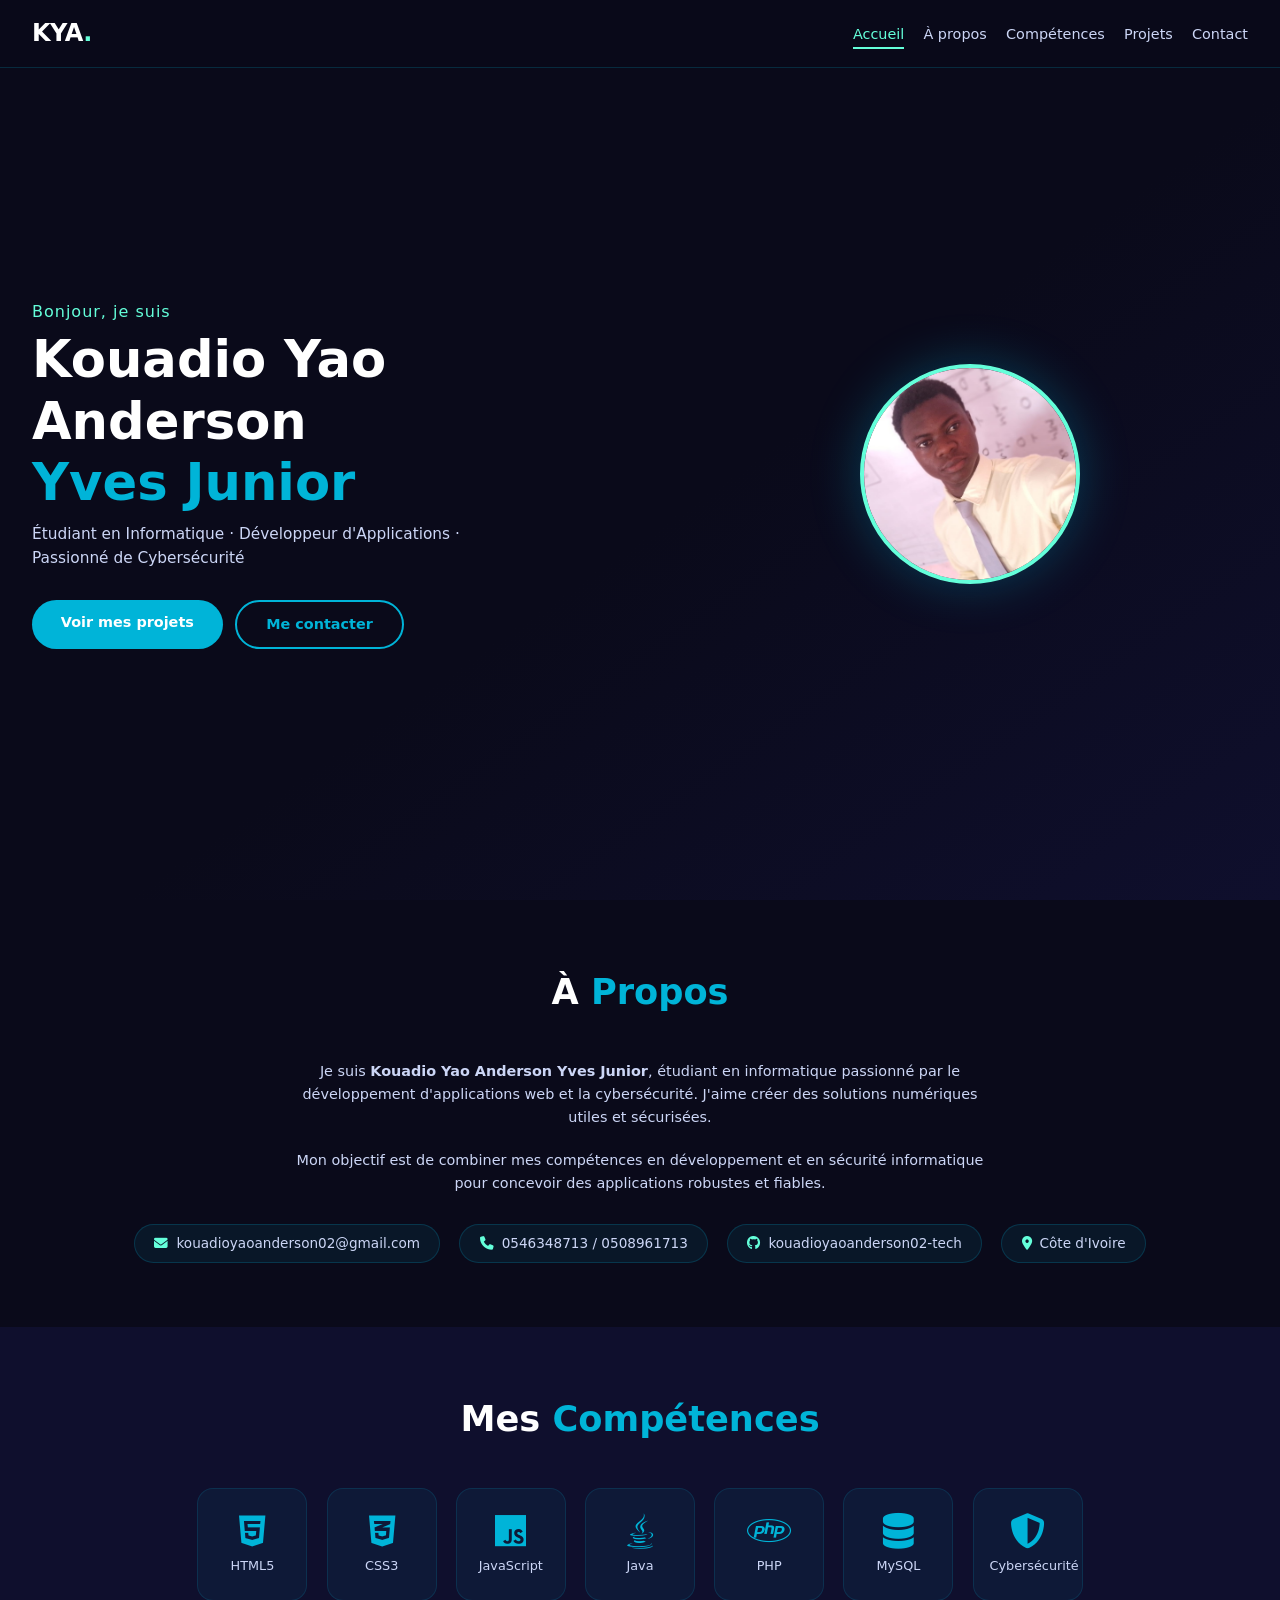
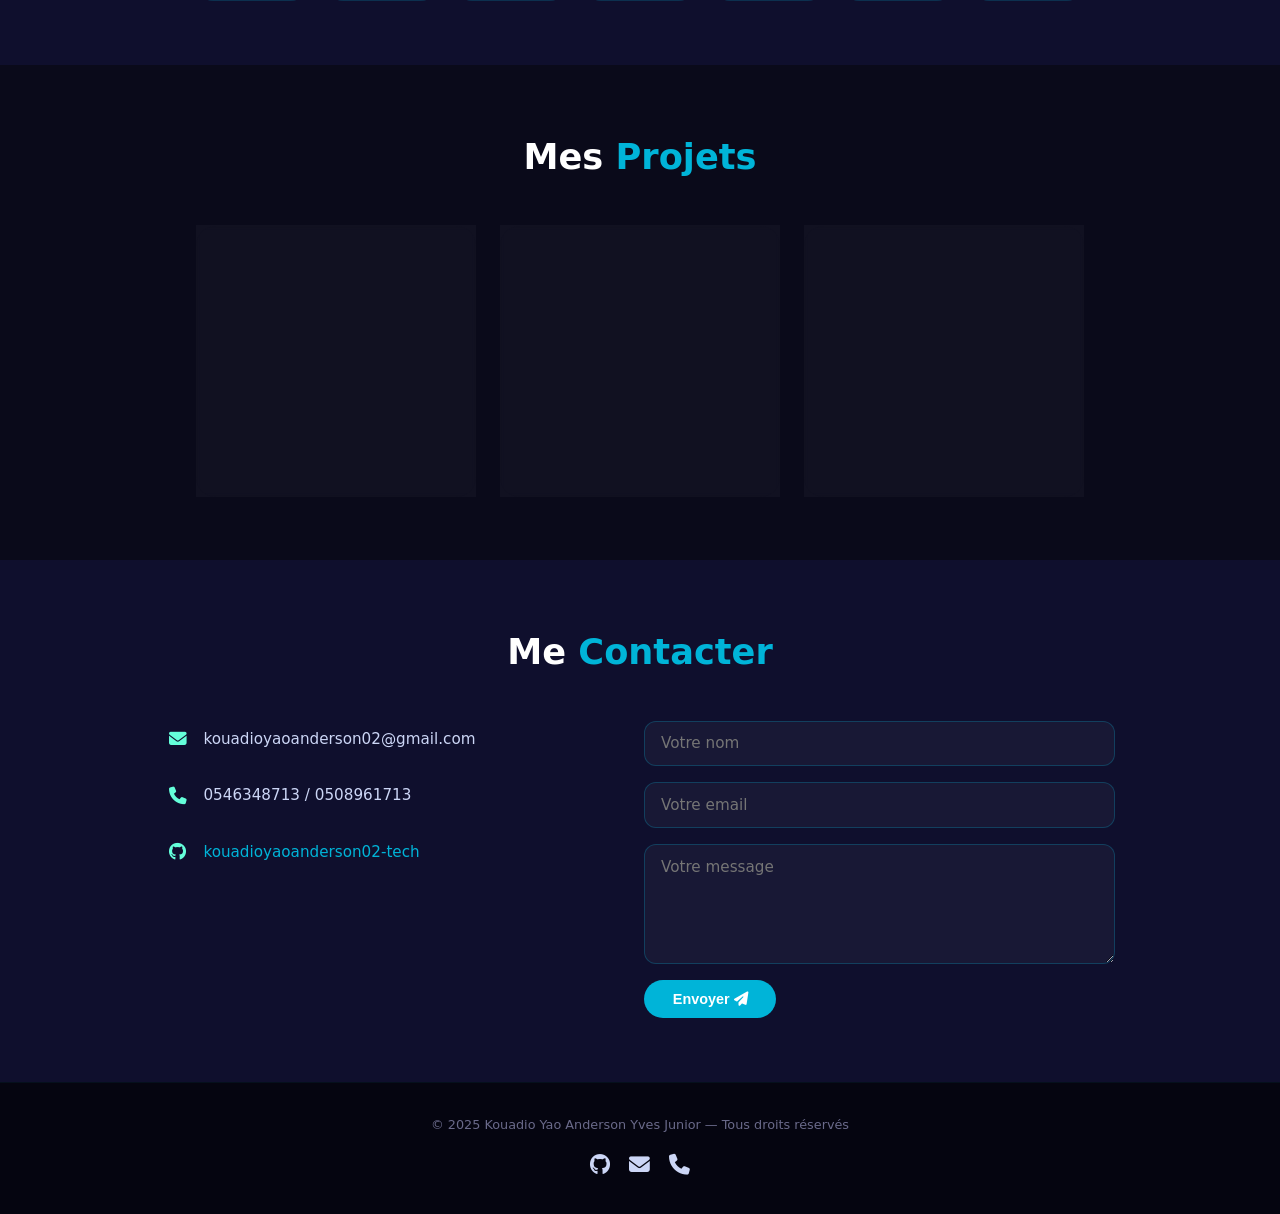
<file: index.html>
<!DOCTYPE html>
<html lang="fr">
<head>
  <meta charset="UTF-8" />
  <meta name="viewport" content="width=device-width, initial-scale=1.0"/>
  <title>Portfolio - Kouadio Yao Anderson</title>
  <link rel="stylesheet" href="style.css"/>
  <link rel="stylesheet" href="https://cdnjs.cloudflare.com/ajax/libs/font-awesome/6.5.0/css/all.min.css"/>
</head>
<body>

  <!-- NAVBAR -->
  <nav>
    <div class="logo">KYA<span>.</span></div>
    <ul>
      <li><a href="#accueil">Accueil</a></li>
      <li><a href="#apropos">À propos</a></li>
      <li><a href="#competences">Compétences</a></li>
      <li><a href="#projets">Projets</a></li>
      <li><a href="#contact">Contact</a></li>
    </ul>
  </nav>

  <!-- HERO -->
  <section id="accueil" class="hero">
    <div class="hero-content">
      <p class="hello">Bonjour, je suis</p>
      <h1>Kouadio Yao Anderson <br/><span>Yves Junior</span></h1>
      <p class="tagline">Étudiant en Informatique · Développeur d'Applications · Passionné de Cybersécurité</p>
      <div class="hero-btns">
        <a href="#projets" class="btn">Voir mes projets</a>
        <a href="#contact" class="btn btn-outline">Me contacter</a>
      </div>
    </div>
    <div class="hero-img">
      <div class="avatar">
        <img src="IMAGE/ander.jpeg.jpeg" alt="Kouadio Yao Anderson"/>
      </div>
    </div>
  </section>

  <!-- À PROPOS -->
  <section id="apropos" class="section">
    <h2 class="section-title">À <span>Propos</span></h2>
    <div class="about-grid">
      <div class="about-text">
        <p>Je suis <strong>Kouadio Yao Anderson Yves Junior</strong>, étudiant en informatique passionné par le développement d'applications web et la cybersécurité. J'aime créer des solutions numériques utiles et sécurisées.</p>
        <p>Mon objectif est de combiner mes compétences en développement et en sécurité informatique pour concevoir des applications robustes et fiables.</p>
        <div class="info-grid">
          <div><i class="fa-solid fa-envelope"></i> kouadioyaoanderson02@gmail.com</div>
          <div><i class="fa-solid fa-phone"></i> 0546348713 / 0508961713</div>
          <div><i class="fa-brands fa-github"></i> kouadioyaoanderson02-tech</div>
          <div><i class="fa-solid fa-map-marker-alt"></i> Côte d'Ivoire</div>
        </div>
      </div>
    </div>
  </section>

  <!-- COMPÉTENCES -->
  <section id="competences" class="section section-dark">
    <h2 class="section-title">Mes <span>Compétences</span></h2>
    <div class="skills-grid">
      <div class="skill-card"><i class="fa-brands fa-html5"></i><p>HTML5</p></div>
      <div class="skill-card"><i class="fa-brands fa-css3-alt"></i><p>CSS3</p></div>
      <div class="skill-card"><i class="fa-brands fa-js"></i><p>JavaScript</p></div>
      <div class="skill-card"><i class="fa-brands fa-java"></i><p>Java</p></div>
      <div class="skill-card"><i class="fa-brands fa-php"></i><p>PHP</p></div>
      <div class="skill-card"><i class="fa-solid fa-database"></i><p>MySQL</p></div>
      <div class="skill-card"><i class="fa-solid fa-shield-halved"></i><p>Cybersécurité</p></div>
    </div>
  </section>

  <!-- PROJETS -->
  <section id="projets" class="section">
    <h2 class="section-title">Mes <span>Projets</span></h2>
    <div class="projects-grid">

      <div class="project-card">
        <div class="project-icon"><i class="fa-solid fa-car"></i></div>
        <h3>Parc Automobile</h3>
        <p>Application de gestion d'un parc automobile : suivi des véhicules, entrées/sorties et maintenance.</p>
        <div class="tags"><span>PHP</span><span>MySQL</span><span>HTML/CSS</span></div>
      </div>

      <div class="project-card">
        <div class="project-icon"><i class="fa-solid fa-bus"></i></div>
        <h3>Site de Transport</h3>
        <p>Plateforme web pour la gestion et la réservation de services de transport en ligne.</p>
        <div class="tags"><span>HTML</span><span>CSS</span><span>JavaScript</span></div>
      </div>

      <div class="project-card">
        <div class="project-icon"><i class="fa-solid fa-leaf"></i></div>
        <h3>Survie Quotidienne</h3>
        <p>Site web fournissant des conseils et ressources pratiques pour la vie quotidienne.</p>
        <div class="tags"><span>HTML</span><span>CSS</span><span>JavaScript</span></div>
      </div>

    </div>
  </section>

  <!-- CONTACT -->
  <section id="contact" class="section section-dark">
    <h2 class="section-title">Me <span>Contacter</span></h2>
    <div class="contact-wrapper">
      <div class="contact-info">
        <div class="contact-item"><i class="fa-solid fa-envelope"></i><span>kouadioyaoanderson02@gmail.com</span></div>
        <div class="contact-item"><i class="fa-solid fa-phone"></i><span>0546348713 / 0508961713</span></div>
        <div class="contact-item">
          <i class="fa-brands fa-github"></i>
          <a href="https://github.com/kouadioyaoanderson02-tech" target="_blank">kouadioyaoanderson02-tech</a>
        </div>
      </div>
      <form class="contact-form">
        <input type="text" placeholder="Votre nom" required/>
        <input type="email" placeholder="Votre email" required/>
        <textarea rows="5" placeholder="Votre message" required></textarea>
        <button type="submit" class="btn">Envoyer <i class="fa-solid fa-paper-plane"></i></button>
      </form>
    </div>
  </section>

  <!-- FOOTER -->
  <footer>
    <p>© 2025 Kouadio Yao Anderson Yves Junior — Tous droits réservés</p>
    <div class="social-links">
      <a href="https://github.com/kouadioyaoanderson02-tech" target="_blank"><i class="fa-brands fa-github"></i></a>
      <a href="mailto:kouadioyaoanderson02@gmail.com"><i class="fa-solid fa-envelope"></i></a>
      <a href="tel:+2250546348713"><i class="fa-solid fa-phone"></i></a>
    </div>
  </footer>

  <script src="script.js"></script>
</body>
</html>
</file>
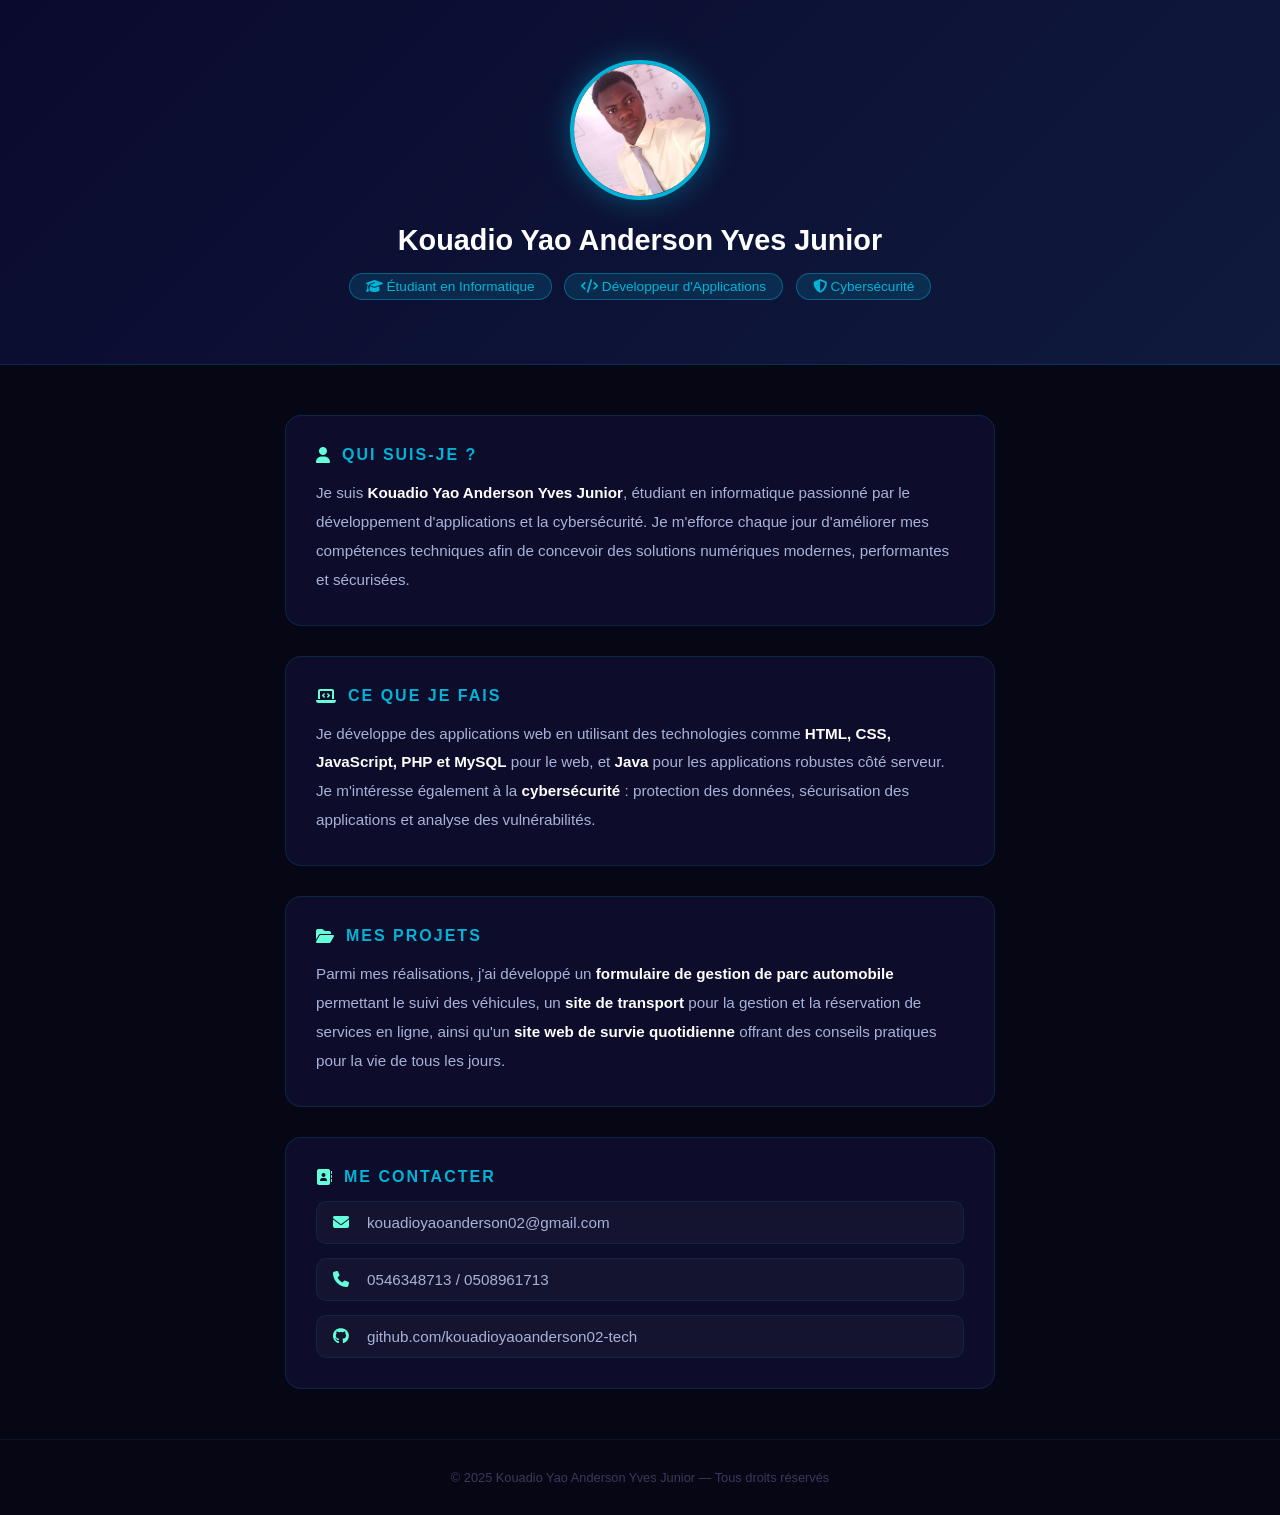
<file: carte.html>
<!DOCTYPE html>
<html lang="fr">
<head>
  <meta charset="UTF-8"/>
  <meta name="viewport" content="width=device-width, initial-scale=1.0"/>
  <title>Kouadio Yao Anderson</title>
  <link rel="stylesheet" href="https://cdnjs.cloudflare.com/ajax/libs/font-awesome/6.5.0/css/all.min.css"/>
  <style>
    * { margin: 0; padding: 0; box-sizing: border-box; }

    body {
      font-family: 'Segoe UI', sans-serif;
      background: #060614;
      color: #ccd6f6;
      min-height: 100vh;
    }

    /* HEADER */
    header {
      background: linear-gradient(135deg, #0a0a2e, #0f1a3d);
      padding: 60px 40px;
      text-align: center;
      border-bottom: 1px solid rgba(0,180,216,0.2);
    }

    header img {
      width: 140px;
      height: 140px;
      border-radius: 50%;
      object-fit: cover;
      border: 4px solid #00b4d8;
      box-shadow: 0 0 30px rgba(0,180,216,0.4);
      margin-bottom: 20px;
    }

    header h1 {
      color: #fff;
      font-size: 1.8rem;
      margin-bottom: 8px;
    }

    header .badge {
      display: inline-block;
      background: rgba(0,180,216,0.15);
      border: 1px solid rgba(0,180,216,0.4);
      color: #00b4d8;
      padding: 5px 16px;
      border-radius: 20px;
      font-size: 0.85rem;
      margin: 4px;
    }

    /* MAIN */
    main {
      max-width: 750px;
      margin: 50px auto;
      padding: 0 20px;
      display: flex;
      flex-direction: column;
      gap: 30px;
    }

    .section {
      background: #0d0d2b;
      border: 1px solid rgba(0,180,216,0.15);
      border-radius: 16px;
      padding: 30px;
    }

    .section h2 {
      color: #00b4d8;
      font-size: 1rem;
      text-transform: uppercase;
      letter-spacing: 2px;
      margin-bottom: 15px;
      display: flex;
      align-items: center;
      gap: 10px;
    }

    .section h2 i { color: #64ffda; }

    .section p {
      line-height: 1.9;
      font-size: 0.95rem;
      color: #a8b2d8;
    }

    /* CONTACT */
    .contact-list {
      display: flex;
      flex-direction: column;
      gap: 14px;
    }

    .contact-list a,
    .contact-list span {
      display: flex;
      align-items: center;
      gap: 14px;
      color: #a8b2d8;
      text-decoration: none;
      font-size: 0.95rem;
      padding: 12px 16px;
      background: rgba(255,255,255,0.03);
      border-radius: 10px;
      border: 1px solid rgba(0,180,216,0.1);
      transition: border-color 0.3s, color 0.3s;
    }

    .contact-list a:hover {
      border-color: #64ffda;
      color: #64ffda;
    }

    .contact-list i {
      color: #64ffda;
      width: 20px;
      font-size: 1rem;
    }

    /* FOOTER */
    footer {
      text-align: center;
      padding: 30px;
      color: #3a3a5c;
      font-size: 0.8rem;
      border-top: 1px solid rgba(0,180,216,0.1);
      margin-top: 20px;
    }
  </style>
</head>
<body>

  <header>
    <img src="IMAGE/ander.jpeg.jpeg" alt="Kouadio Yao Anderson"/>
    <h1>Kouadio Yao Anderson Yves Junior</h1>
    <div style="margin-top: 12px;">
      <span class="badge"><i class="fa-solid fa-graduation-cap"></i> Étudiant en Informatique</span>
      <span class="badge"><i class="fa-solid fa-code"></i> Développeur d'Applications</span>
      <span class="badge"><i class="fa-solid fa-shield-halved"></i> Cybersécurité</span>
    </div>
  </header>

  <main>

    <div class="section">
      <h2><i class="fa-solid fa-user"></i> Qui suis-je ?</h2>
      <p>
        Je suis <strong style="color:#fff">Kouadio Yao Anderson Yves Junior</strong>, étudiant en informatique passionné par le développement d'applications et la cybersécurité. 
        Je m'efforce chaque jour d'améliorer mes compétences techniques afin de concevoir des solutions numériques modernes, performantes et sécurisées.
      </p>
    </div>

    <div class="section">
      <h2><i class="fa-solid fa-laptop-code"></i> Ce que je fais</h2>
      <p>
        Je développe des applications web en utilisant des technologies comme <strong style="color:#fff">HTML, CSS, JavaScript, PHP et MySQL</strong> pour le web, 
        et <strong style="color:#fff">Java</strong> pour les applications robustes côté serveur. 
        Je m'intéresse également à la <strong style="color:#fff">cybersécurité</strong> : protection des données, sécurisation des applications et analyse des vulnérabilités.
      </p>
    </div>

    <div class="section">
      <h2><i class="fa-solid fa-folder-open"></i> Mes projets</h2>
      <p>
        Parmi mes réalisations, j'ai développé un <strong style="color:#fff">formulaire de gestion de parc automobile</strong> permettant le suivi des véhicules, 
        un <strong style="color:#fff">site de transport</strong> pour la gestion et la réservation de services en ligne, 
        ainsi qu'un <strong style="color:#fff">site web de survie quotidienne</strong> offrant des conseils pratiques pour la vie de tous les jours.
      </p>
    </div>

    <div class="section">
      <h2><i class="fa-solid fa-address-book"></i> Me contacter</h2>
      <div class="contact-list">
        <a href="mailto:kouadioyaoanderson02@gmail.com">
          <i class="fa-solid fa-envelope"></i> kouadioyaoanderson02@gmail.com
        </a>
        <span>
          <i class="fa-solid fa-phone"></i> 0546348713 / 0508961713
        </span>
        <a href="https://github.com/kouadioyaoanderson02-tech" target="_blank">
          <i class="fa-brands fa-github"></i> github.com/kouadioyaoanderson02-tech
        </a>
      </div>
    </div>

  </main>

  <footer>
    © 2025 Kouadio Yao Anderson Yves Junior — Tous droits réservés
  </footer>

</body>
</html>
</file>
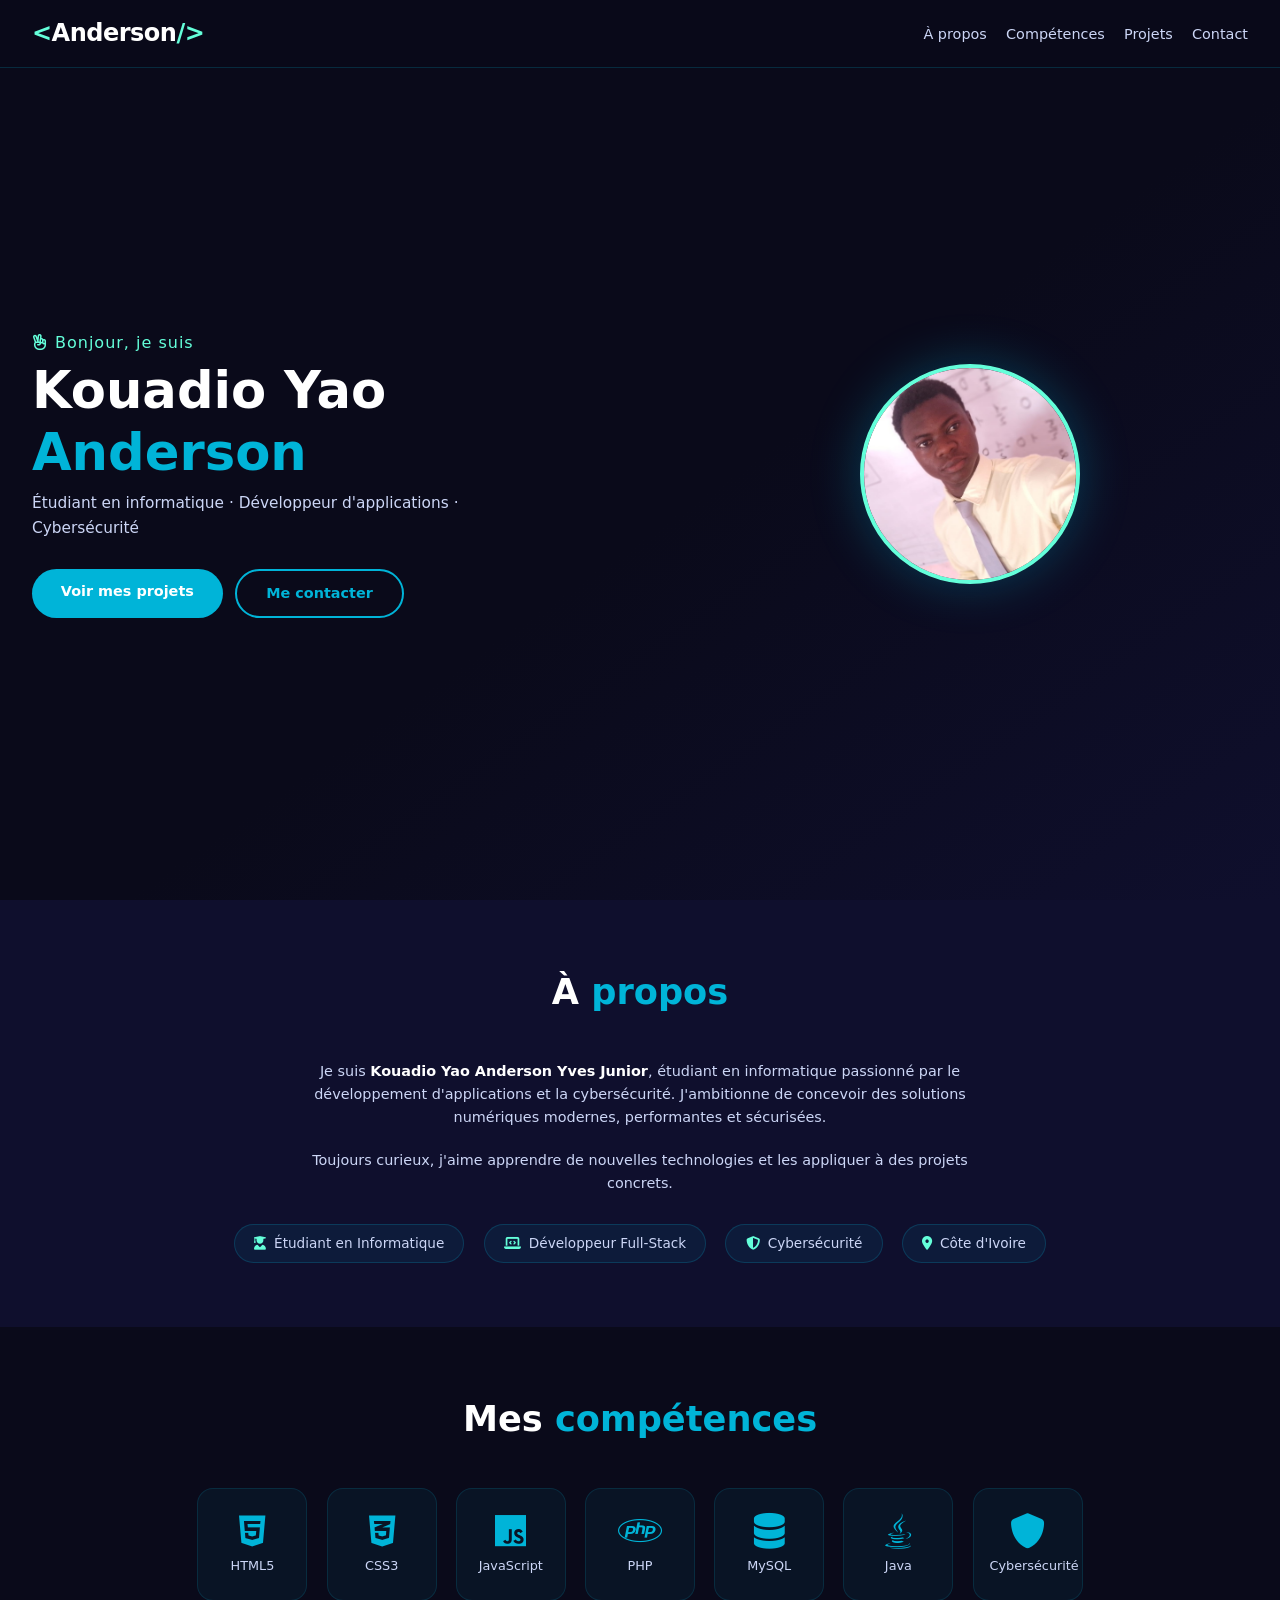
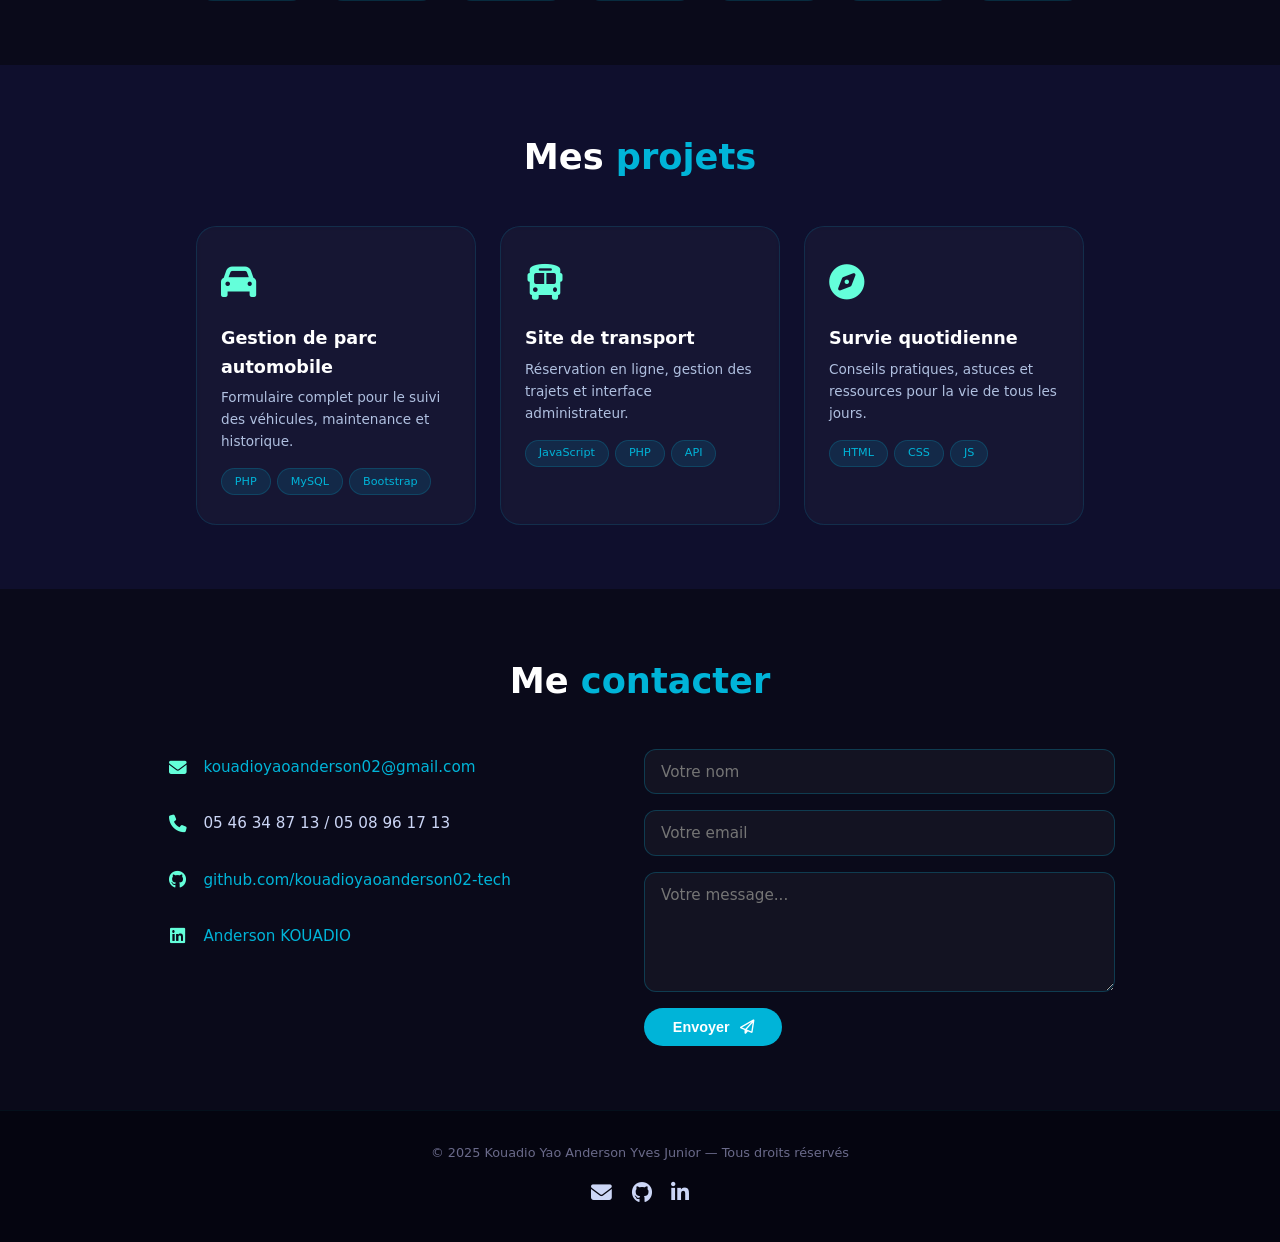
<file: index1.html>
<!DOCTYPE html>
<html lang="fr">
<head>
  <meta charset="UTF-8" />
  <meta name="viewport" content="width=device-width, initial-scale=1.0, maximum-scale=5.0" />
  <title>Kouadio Yao Anderson · Dev & Cybersécurité</title>
  <link rel="stylesheet" href="https://cdnjs.cloudflare.com/ajax/libs/font-awesome/6.5.0/css/all.min.css" />
  <style>
    /* ===== RESET & VARIABLES ===== */
    * {
      margin: 0;
      padding: 0;
      box-sizing: border-box;
    }

    :root {
      --primary: #00b4d8;
      --dark: #0a0a1a;
      --dark2: #0f0f2d;
      --text: #ccd6f6;
      --accent: #64ffda;
      --card-bg: rgba(255, 255, 255, 0.03);
      --border-glow: rgba(0, 180, 216, 0.2);
    }

    html {
      scroll-behavior: smooth;
      font-size: 16px;
    }

    body {
      font-family: 'Segoe UI', system-ui, -apple-system, sans-serif;
      background: var(--dark);
      color: var(--text);
      line-height: 1.6;
      overflow-x: hidden;
    }

    img {
      max-width: 100%;
      height: auto;
      display: block;
    }

    /* ===== NAVBAR ===== */
    nav {
      position: fixed;
      top: 0;
      left: 0;
      right: 0;
      display: flex;
      justify-content: space-between;
      align-items: center;
      padding: 0.9rem 2rem;
      background: rgba(10, 10, 26, 0.92);
      backdrop-filter: blur(10px);
      z-index: 1000;
      border-bottom: 1px solid var(--border-glow);
      flex-wrap: wrap;
      gap: 0.5rem 1rem;
    }

    .logo {
      font-size: 1.5rem;
      font-weight: 800;
      color: #fff;
      letter-spacing: -0.5px;
    }
    .logo span {
      color: var(--accent);
    }

    nav ul {
      list-style: none;
      display: flex;
      gap: 1.2rem;
      flex-wrap: wrap;
    }

    nav ul a {
      text-decoration: none;
      color: var(--text);
      font-size: 0.9rem;
      font-weight: 500;
      transition: color 0.25s;
      padding: 0.3rem 0;
      border-bottom: 2px solid transparent;
    }
    nav ul a:hover {
      color: var(--accent);
      border-bottom-color: var(--accent);
    }

    /* ===== HERO ===== */
    .hero {
      min-height: 100dvh;
      display: flex;
      align-items: center;
      justify-content: space-between;
      padding: 6rem 2rem 3rem;
      background: linear-gradient(145deg, var(--dark) 55%, var(--dark2));
      gap: 2rem;
    }

    .hero-content {
      flex: 1 1 350px;
    }

    .hello {
      color: var(--accent);
      font-size: 1rem;
      font-weight: 500;
      letter-spacing: 1px;
      margin-bottom: 0.3rem;
    }

    .hero-content h1 {
      font-size: clamp(2rem, 7vw, 3.2rem);
      color: #fff;
      line-height: 1.2;
      margin-bottom: 0.5rem;
    }
    .hero-content h1 span {
      color: var(--primary);
    }

    .tagline {
      color: var(--text);
      font-size: clamp(0.9rem, 1.2vw, 1.05rem);
      max-width: 500px;
      margin-bottom: 1.8rem;
    }

    .hero-btns {
      display: flex;
      flex-wrap: wrap;
      gap: 0.8rem;
    }

    .btn {
      display: inline-block;
      padding: 0.7rem 1.8rem;
      background: var(--primary);
      color: #fff;
      border: none;
      border-radius: 40px;
      text-decoration: none;
      font-weight: 600;
      font-size: 0.9rem;
      transition: background 0.25s, transform 0.2s, box-shadow 0.2s;
      cursor: pointer;
    }
    .btn:hover {
      background: var(--accent);
      color: var(--dark);
      transform: translateY(-3px);
      box-shadow: 0 10px 25px -8px rgba(0, 180, 216, 0.4);
    }

    .btn-outline {
      background: transparent;
      border: 2px solid var(--primary);
      color: var(--primary);
    }
    .btn-outline:hover {
      background: var(--primary);
      color: #fff;
    }

    .hero-img {
      flex: 1 1 280px;
      display: flex;
      justify-content: center;
      align-items: center;
    }

    .avatar {
      width: clamp(140px, 20vw, 220px);
      height: clamp(140px, 20vw, 220px);
      border-radius: 50%;
      overflow: hidden;
      border: 4px solid var(--accent);
      box-shadow: 0 0 50px rgba(0, 180, 216, 0.3);
      flex-shrink: 0;
    }
    .avatar img {
      width: 100%;
      height: 100%;
      object-fit: cover;
    }

    /* ===== SECTIONS ===== */
    .section {
      padding: 4rem 2rem;
    }
    .section-dark {
      background: var(--dark2);
    }

    .section-title {
      font-size: clamp(1.6rem, 4vw, 2.2rem);
      color: #fff;
      text-align: center;
      margin-bottom: 2.5rem;
    }
    .section-title span {
      color: var(--primary);
    }

    .container {
      max-width: 1100px;
      margin: 0 auto;
    }

    /* ===== À PROPOS ===== */
    .about-text p {
      max-width: 700px;
      margin: 0 auto 1.2rem;
      text-align: center;
      font-size: clamp(0.9rem, 1vw, 1rem);
    }

    .info-grid {
      display: flex;
      flex-wrap: wrap;
      justify-content: center;
      gap: 0.8rem 1.2rem;
      margin-top: 1.8rem;
    }
    .info-grid div {
      background: rgba(0, 180, 216, 0.08);
      border: 1px solid rgba(0, 180, 216, 0.2);
      padding: 0.5rem 1.2rem;
      border-radius: 40px;
      font-size: 0.85rem;
      display: flex;
      align-items: center;
      gap: 0.5rem;
    }
    .info-grid i {
      color: var(--accent);
    }

    /* ===== COMPÉTENCES ===== */
    .skills-grid {
      display: flex;
      flex-wrap: wrap;
      justify-content: center;
      gap: 1.2rem;
    }

    .skill-card {
      background: rgba(0, 180, 216, 0.06);
      border: 1px solid rgba(0, 180, 216, 0.15);
      border-radius: 16px;
      padding: 1.5rem 1rem;
      text-align: center;
      width: 110px;
      transition: transform 0.25s, border-color 0.25s, background 0.25s;
    }
    .skill-card:hover {
      transform: translateY(-6px);
      border-color: var(--accent);
      background: rgba(0, 180, 216, 0.1);
    }
    .skill-card i {
      font-size: 2.2rem;
      color: var(--primary);
      margin-bottom: 0.5rem;
    }
    .skill-card p {
      font-size: 0.8rem;
      font-weight: 500;
    }

    /* ===== PROJETS ===== */
    .projects-grid {
      display: flex;
      flex-wrap: wrap;
      justify-content: center;
      gap: 1.5rem;
    }

    .project-card {
      background: rgba(255, 255, 255, 0.03);
      border: 1px solid rgba(0, 180, 216, 0.15);
      border-radius: 20px;
      padding: 1.8rem 1.5rem;
      width: 280px;
      transition: transform 0.3s, box-shadow 0.3s, border-color 0.3s;
      backdrop-filter: blur(2px);
    }
    .project-card:hover {
      transform: translateY(-8px);
      border-color: var(--accent);
      box-shadow: 0 20px 40px -12px rgba(0, 180, 216, 0.2);
    }

    .project-icon {
      font-size: 2.2rem;
      color: var(--accent);
      margin-bottom: 0.8rem;
    }
    .project-card h3 {
      color: #fff;
      margin-bottom: 0.4rem;
      font-size: 1.1rem;
    }
    .project-card p {
      font-size: 0.85rem;
      line-height: 1.6;
      margin-bottom: 1rem;
      color: #b0c0e0;
    }

    .tags {
      display: flex;
      flex-wrap: wrap;
      gap: 0.4rem;
    }
    .tags span {
      background: rgba(0, 180, 216, 0.12);
      color: var(--primary);
      padding: 0.2rem 0.8rem;
      border-radius: 40px;
      font-size: 0.7rem;
      border: 1px solid rgba(0, 180, 216, 0.2);
      font-weight: 500;
    }

    /* ===== CONTACT ===== */
    .contact-wrapper {
      display: flex;
      flex-wrap: wrap;
      gap: 2rem 3rem;
      justify-content: center;
      align-items: flex-start;
      max-width: 950px;
      margin: 0 auto;
    }

    .contact-info {
      display: flex;
      flex-direction: column;
      gap: 1.2rem;
      flex: 1 1 260px;
    }

    .contact-item {
      display: flex;
      align-items: center;
      gap: 0.8rem;
      font-size: 0.95rem;
      padding: 0.4rem 0;
    }
    .contact-item i {
      color: var(--accent);
      width: 1.6rem;
      font-size: 1.1rem;
      text-align: center;
    }
    .contact-item a {
      color: var(--primary);
      text-decoration: none;
      word-break: break-word;
    }
    .contact-item a:hover {
      color: var(--accent);
    }

    .contact-form {
      flex: 1 1 300px;
      display: flex;
      flex-direction: column;
      gap: 1rem;
    }

    .contact-form input,
    .contact-form textarea {
      background: rgba(255, 255, 255, 0.04);
      border: 1px solid rgba(0, 180, 216, 0.25);
      border-radius: 12px;
      padding: 0.8rem 1rem;
      color: #fff;
      font-size: 0.95rem;
      font-family: inherit;
      outline: none;
      transition: border-color 0.25s, box-shadow 0.25s;
    }
    .contact-form input:focus,
    .contact-form textarea:focus {
      border-color: var(--accent);
      box-shadow: 0 0 0 3px rgba(100, 255, 218, 0.1);
    }
    .contact-form textarea {
      min-height: 120px;
      resize: vertical;
    }

    .contact-form .btn {
      align-self: flex-start;
    }

    /* ===== FOOTER ===== */
    footer {
      background: #050510;
      text-align: center;
      padding: 2rem 1.5rem;
      font-size: 0.8rem;
      color: #6a6a8a;
      border-top: 1px solid rgba(0, 180, 216, 0.06);
    }

    .social-links {
      display: flex;
      justify-content: center;
      gap: 1.2rem;
      margin-top: 0.8rem;
      flex-wrap: wrap;
    }
    .social-links a {
      color: var(--text);
      font-size: 1.3rem;
      transition: color 0.25s, transform 0.2s;
    }
    .social-links a:hover {
      color: var(--accent);
      transform: scale(1.1);
    }

    /* ===== RESPONSIVE FINE-TUNING ===== */

    /* Tablets & petits écrans */
    @media (max-width: 820px) {
      .hero {
        flex-direction: column-reverse;
        text-align: center;
        padding: 5rem 1.5rem 2rem;
      }
      .hero-content {
        display: flex;
        flex-direction: column;
        align-items: center;
      }
      .tagline {
        margin-left: auto;
        margin-right: auto;
      }
      .hero-btns {
        justify-content: center;
      }
      nav ul {
        gap: 0.8rem;
      }
      nav ul a {
        font-size: 0.8rem;
      }
    }

    @media (max-width: 640px) {
      nav {
        flex-direction: column;
        align-items: center;
        padding: 0.6rem 1rem;
      }
      nav ul {
        justify-content: center;
        gap: 0.6rem 1rem;
      }
      .logo {
        font-size: 1.3rem;
      }
      .section {
        padding: 2.5rem 1.2rem;
      }
      .skill-card {
        width: 90px;
        padding: 1rem 0.5rem;
      }
      .skill-card i {
        font-size: 1.8rem;
      }
      .project-card {
        width: 100%;
        max-width: 340px;
      }
      .contact-form .btn {
        width: 100%;
        text-align: center;
      }
      .info-grid div {
        font-size: 0.75rem;
        padding: 0.3rem 0.8rem;
      }
    }

    @media (max-width: 400px) {
      .hero-content h1 {
        font-size: 1.7rem;
      }
      .btn {
        padding: 0.5rem 1.2rem;
        font-size: 0.8rem;
      }
      .avatar {
        width: 120px;
        height: 120px;
      }
    }

    /* ===== ANIMATIONS SCROLL (JS) ===== */
    .skill-card,
    .project-card,
    .contact-item {
      opacity: 0;
      transform: translateY(30px);
      transition: opacity 0.6s ease, transform 0.6s ease;
    }
    .visible {
      opacity: 1 !important;
      transform: translateY(0) !important;
    }
  </style>
</head>
<body>

  <!-- ===== NAVBAR ===== -->
  <nav>
    <div class="logo"><span>&lt;</span>Anderson<span>/&gt;</span></div>
    <ul>
      <li><a href="#about">À propos</a></li>
      <li><a href="#skills">Compétences</a></li>
      <li><a href="#projects">Projets</a></li>
      <li><a href="#contact">Contact</a></li>
    </ul>
  </nav>

  <!-- ===== HERO ===== -->
  <section class="hero" id="home">
    <div class="hero-content">
      <p class="hello"><i class="fa-regular fa-hand-peace" style="margin-right:6px;"></i>Bonjour, je suis</p>
      <h1>Kouadio Yao <span>Anderson</span></h1>
      <p class="tagline">
        Étudiant en informatique · Développeur d'applications · Cybersécurité
      </p>
      <div class="hero-btns">
        <a href="#projects" class="btn">Voir mes projets</a>
        <a href="#contact" class="btn btn-outline">Me contacter</a>
      </div>
    </div>
    <div class="hero-img">
      <div class="avatar">
        <img src="IMAGE/ander.jpeg.jpeg" alt="Kouadio Yao Anderson" />
      </div>
    </div>
  </section>

  <!-- ===== À PROPOS ===== -->
  <section class="section section-dark" id="about">
    <div class="container">
      <h2 class="section-title">À <span>propos</span></h2>
      <div class="about-text">
        <p>
          Je suis <strong style="color:#fff;">Kouadio Yao Anderson Yves Junior</strong>, étudiant en informatique passionné par le développement d'applications et la cybersécurité.
          J'ambitionne de concevoir des solutions numériques modernes, performantes et sécurisées.
        </p>
        <p>
          Toujours curieux, j'aime apprendre de nouvelles technologies et les appliquer à des projets concrets.
        </p>
      </div>
      <div class="info-grid">
        <div><i class="fa-solid fa-user-graduate"></i> Étudiant en Informatique</div>
        <div><i class="fa-solid fa-laptop-code"></i> Développeur Full-Stack</div>
        <div><i class="fa-solid fa-shield-halved"></i> Cybersécurité</div>
        <div><i class="fa-solid fa-location-dot"></i> Côte d'Ivoire</div>
      </div>
    </div>
  </section>

  <!-- ===== COMPÉTENCES ===== -->
  <section class="section" id="skills">
    <div class="container">
      <h2 class="section-title">Mes <span>compétences</span></h2>
      <div class="skills-grid">
        <div class="skill-card"><i class="fa-brands fa-html5"></i><p>HTML5</p></div>
        <div class="skill-card"><i class="fa-brands fa-css3-alt"></i><p>CSS3</p></div>
        <div class="skill-card"><i class="fa-brands fa-js"></i><p>JavaScript</p></div>
        <div class="skill-card"><i class="fa-brands fa-php"></i><p>PHP</p></div>
        <div class="skill-card"><i class="fa-solid fa-database"></i><p>MySQL</p></div>
        <div class="skill-card"><i class="fa-brands fa-java"></i><p>Java</p></div>
        <div class="skill-card"><i class="fa-solid fa-shield"></i><p>Cybersécurité</p></div>
      </div>
    </div>
  </section>

  <!-- ===== PROJETS ===== -->
  <section class="section section-dark" id="projects">
    <div class="container">
      <h2 class="section-title">Mes <span>projets</span></h2>
      <div class="projects-grid">
        <div class="project-card">
          <div class="project-icon"><i class="fa-solid fa-car"></i></div>
          <h3>Gestion de parc automobile</h3>
          <p>Formulaire complet pour le suivi des véhicules, maintenance et historique.</p>
          <div class="tags"><span>PHP</span><span>MySQL</span><span>Bootstrap</span></div>
        </div>
        <div class="project-card">
          <div class="project-icon"><i class="fa-solid fa-bus"></i></div>
          <h3>Site de transport</h3>
          <p>Réservation en ligne, gestion des trajets et interface administrateur.</p>
          <div class="tags"><span>JavaScript</span><span>PHP</span><span>API</span></div>
        </div>
        <div class="project-card">
          <div class="project-icon"><i class="fa-solid fa-compass"></i></div>
          <h3>Survie quotidienne</h3>
          <p>Conseils pratiques, astuces et ressources pour la vie de tous les jours.</p>
          <div class="tags"><span>HTML</span><span>CSS</span><span>JS</span></div>
        </div>
      </div>
    </div>
  </section>

  <!-- ===== CONTACT ===== -->
  <section class="section" id="contact">
    <div class="container">
      <h2 class="section-title">Me <span>contacter</span></h2>
      <div class="contact-wrapper">
        <div class="contact-info">
          <div class="contact-item"><i class="fa-solid fa-envelope"></i> <a href="mailto:kouadioyaoanderson02@gmail.com">kouadioyaoanderson02@gmail.com</a></div>
          <div class="contact-item"><i class="fa-solid fa-phone"></i> 05 46 34 87 13 / 05 08 96 17 13</div>
          <div class="contact-item"><i class="fa-brands fa-github"></i> <a href="https://github.com/kouadioyaoanderson02-tech" target="_blank">github.com/kouadioyaoanderson02-tech</a></div>
          <div class="contact-item"><i class="fa-brands fa-linkedin"></i> <a href="#">Anderson KOUADIO</a></div>
        </div>

        <form class="contact-form" id="contactForm">
          <input type="text" placeholder="Votre nom" required />
          <input type="email" placeholder="Votre email" required />
          <textarea placeholder="Votre message..." required></textarea>
          <button type="submit" class="btn">Envoyer <i class="fa-regular fa-paper-plane" style="margin-left:6px;"></i></button>
        </form>
      </div>
    </div>
  </section>

  <!-- ===== FOOTER ===== -->
  <footer>
    <p>© 2025 Kouadio Yao Anderson Yves Junior — Tous droits réservés</p>
    <div class="social-links">
      <a href="mailto:kouadioyaoanderson02@gmail.com" aria-label="Email"><i class="fa-solid fa-envelope"></i></a>
      <a href="https://github.com/kouadioyaoanderson02-tech" target="_blank" aria-label="GitHub"><i class="fa-brands fa-github"></i></a>
      <a href="#" aria-label="LinkedIn"><i class="fa-brands fa-linkedin-in"></i></a>
    </div>
  </footer>

  <!-- ===== JAVASCRIPT (Nav active + Scroll reveal + Form) ===== -->
  <script>
    (function() {
      // --- Nav active link on scroll ---
      const sections = document.querySelectorAll('section[id]');
      const navLinks = document.querySelectorAll('nav ul a');

      function updateActiveLink() {
        let current = '';
        const scrollY = window.scrollY + 100;
        sections.forEach(s => {
          const top = s.offsetTop;
          const height = s.offsetHeight;
          if (scrollY >= top && scrollY < top + height) {
            current = s.getAttribute('id');
          }
        });
        navLinks.forEach(a => {
          a.style.color = '';
          a.style.borderBottomColor = 'transparent';
          if (a.getAttribute('href') === '#' + current) {
            a.style.color = 'var(--accent)';
            a.style.borderBottomColor = 'var(--accent)';
          }
        });
      }

      window.addEventListener('scroll', updateActiveLink);
      window.addEventListener('load', updateActiveLink);

      // --- Scroll reveal (Intersection Observer) ---
      const observer = new IntersectionObserver((entries) => {
        entries.forEach(entry => {
          if (entry.isIntersecting) {
            entry.target.classList.add('visible');
          }
        });
      }, { threshold: 0.12, rootMargin: '0px 0px -20px 0px' });

      document.querySelectorAll('.skill-card, .project-card, .contact-item').forEach(el => {
        observer.observe(el);
      });

      // --- Contact form ---
      const form = document.getElementById('contactForm');
      if (form) {
        form.addEventListener('submit', function(e) {
          e.preventDefault();
          alert('✅ Message envoyé ! Je vous répondrai bientôt. 🚀');
          this.reset();
        });
      }

      // --- small fix: visible class on load for elements already in view ---
      setTimeout(() => {
        document.querySelectorAll('.skill-card, .project-card, .contact-item').forEach(el => {
          const rect = el.getBoundingClientRect();
          if (rect.top < window.innerHeight) {
            el.classList.add('visible');
          }
        });
      }, 200);

    })();
  </script>
</body>
</html>
</file>
<file: style.css>
/* ===== RESET & VARIABLES ===== */
* {
  margin: 0;
  padding: 0;
  box-sizing: border-box;
}

:root {
  --primary: #00b4d8;
  --dark: #0a0a1a;
  --dark2: #0f0f2d;
  --text: #ccd6f6;
  --accent: #64ffda;
  --card-bg: rgba(255, 255, 255, 0.03);
  --border-glow: rgba(0, 180, 216, 0.2);
}

html {
  scroll-behavior: smooth;
  font-size: 16px;
}

body {
  font-family: 'Segoe UI', system-ui, -apple-system, sans-serif;
  background: var(--dark);
  color: var(--text);
  line-height: 1.6;
  overflow-x: hidden;
}

img {
  max-width: 100%;
  height: auto;
  display: block;
}

/* ===== NAVBAR ===== */
nav {
  position: fixed;
  top: 0;
  left: 0;
  right: 0;
  display: flex;
  justify-content: space-between;
  align-items: center;
  padding: 0.9rem 2rem;
  background: rgba(10, 10, 26, 0.92);
  backdrop-filter: blur(10px);
  z-index: 1000;
  border-bottom: 1px solid var(--border-glow);
  flex-wrap: wrap;
  gap: 0.5rem 1rem;
}

.logo {
  font-size: 1.5rem;
  font-weight: 800;
  color: #fff;
  letter-spacing: -0.5px;
}
.logo span {
  color: var(--accent);
}

nav ul {
  list-style: none;
  display: flex;
  gap: 1.2rem;
  flex-wrap: wrap;
}

nav ul a {
  text-decoration: none;
  color: var(--text);
  font-size: 0.9rem;
  font-weight: 500;
  transition: color 0.25s;
  padding: 0.3rem 0;
  border-bottom: 2px solid transparent;
}
nav ul a:hover {
  color: var(--accent);
  border-bottom-color: var(--accent);
}

/* ===== HERO ===== */
.hero {
  min-height: 100dvh;
  display: flex;
  align-items: center;
  justify-content: space-between;
  padding: 6rem 2rem 3rem;
  background: linear-gradient(145deg, var(--dark) 55%, var(--dark2));
  gap: 2rem;
}

.hero-content {
  flex: 1 1 350px;
}

.hello {
  color: var(--accent);
  font-size: 1rem;
  font-weight: 500;
  letter-spacing: 1px;
  margin-bottom: 0.3rem;
}

.hero-content h1 {
  font-size: clamp(2rem, 7vw, 3.2rem);
  color: #fff;
  line-height: 1.2;
  margin-bottom: 0.5rem;
}
.hero-content h1 span {
  color: var(--primary);
}

.tagline {
  color: var(--text);
  font-size: clamp(0.9rem, 1.2vw, 1.05rem);
  max-width: 500px;
  margin-bottom: 1.8rem;
}

.hero-btns {
  display: flex;
  flex-wrap: wrap;
  gap: 0.8rem;
}

.btn {
  display: inline-block;
  padding: 0.7rem 1.8rem;
  background: var(--primary);
  color: #fff;
  border: none;
  border-radius: 40px;
  text-decoration: none;
  font-weight: 600;
  font-size: 0.9rem;
  transition: background 0.25s, transform 0.2s, box-shadow 0.2s;
  cursor: pointer;
}
.btn:hover {
  background: var(--accent);
  color: var(--dark);
  transform: translateY(-3px);
  box-shadow: 0 10px 25px -8px rgba(0, 180, 216, 0.4);
}

.btn-outline {
  background: transparent;
  border: 2px solid var(--primary);
  color: var(--primary);
}
.btn-outline:hover {
  background: var(--primary);
  color: #fff;
}

.hero-img {
  flex: 1 1 280px;
  display: flex;
  justify-content: center;
  align-items: center;
}

.avatar {
  width: clamp(140px, 20vw, 220px);
  height: clamp(140px, 20vw, 220px);
  border-radius: 50%;
  overflow: hidden;
  border: 4px solid var(--accent);
  box-shadow: 0 0 50px rgba(0, 180, 216, 0.3);
  flex-shrink: 0;
}
.avatar img {
  width: 100%;
  height: 100%;
  object-fit: cover;
}

/* ===== SECTIONS ===== */
.section {
  padding: 4rem 2rem;
}
.section-dark {
  background: var(--dark2);
}

.section-title {
  font-size: clamp(1.6rem, 4vw, 2.2rem);
  color: #fff;
  text-align: center;
  margin-bottom: 2.5rem;
}
.section-title span {
  color: var(--primary);
}

.container {
  max-width: 1100px;
  margin: 0 auto;
}

/* ===== À PROPOS ===== */
.about-text p {
  max-width: 700px;
  margin: 0 auto 1.2rem;
  text-align: center;
  font-size: clamp(0.9rem, 1vw, 1rem);
}

.info-grid {
  display: flex;
  flex-wrap: wrap;
  justify-content: center;
  gap: 0.8rem 1.2rem;
  margin-top: 1.8rem;
}
.info-grid div {
  background: rgba(0, 180, 216, 0.08);
  border: 1px solid rgba(0, 180, 216, 0.2);
  padding: 0.5rem 1.2rem;
  border-radius: 40px;
  font-size: 0.85rem;
  display: flex;
  align-items: center;
  gap: 0.5rem;
}
.info-grid i {
  color: var(--accent);
}

/* ===== COMPÉTENCES ===== */
.skills-grid {
  display: flex;
  flex-wrap: wrap;
  justify-content: center;
  gap: 1.2rem;
}

.skill-card {
  background: rgba(0, 180, 216, 0.06);
  border: 1px solid rgba(0, 180, 216, 0.15);
  border-radius: 16px;
  padding: 1.5rem 1rem;
  text-align: center;
  width: 110px;
  transition: transform 0.25s, border-color 0.25s, background 0.25s;
}
.skill-card:hover {
  transform: translateY(-6px);
  border-color: var(--accent);
  background: rgba(0, 180, 216, 0.1);
}
.skill-card i {
  font-size: 2.2rem;
  color: var(--primary);
  margin-bottom: 0.5rem;
}
.skill-card p {
  font-size: 0.8rem;
  font-weight: 500;
}

/* ===== PROJETS ===== */
.projects-grid {
  display: flex;
  flex-wrap: wrap;
  justify-content: center;
  gap: 1.5rem;
}

.project-card {
  background: rgba(255, 255, 255, 0.03);
  border: 1px solid rgba(0, 180, 216, 0.15);
  border-radius: 20px;
  padding: 1.8rem 1.5rem;
  width: 280px;
  transition: transform 0.3s, box-shadow 0.3s, border-color 0.3s;
  backdrop-filter: blur(2px);
}
.project-card:hover {
  transform: translateY(-8px);
  border-color: var(--accent);
  box-shadow: 0 20px 40px -12px rgba(0, 180, 216, 0.2);
}

.project-icon {
  font-size: 2.2rem;
  color: var(--accent);
  margin-bottom: 0.8rem;
}
.project-card h3 {
  color: #fff;
  margin-bottom: 0.4rem;
  font-size: 1.1rem;
}
.project-card p {
  font-size: 0.85rem;
  line-height: 1.6;
  margin-bottom: 1rem;
  color: #b0c0e0;
}

.tags {
  display: flex;
  flex-wrap: wrap;
  gap: 0.4rem;
}
.tags span {
  background: rgba(0, 180, 216, 0.12);
  color: var(--primary);
  padding: 0.2rem 0.8rem;
  border-radius: 40px;
  font-size: 0.7rem;
  border: 1px solid rgba(0, 180, 216, 0.2);
  font-weight: 500;
}

/* ===== CONTACT ===== */
.contact-wrapper {
  display: flex;
  flex-wrap: wrap;
  gap: 2rem 3rem;
  justify-content: center;
  align-items: flex-start;
  max-width: 950px;
  margin: 0 auto;
}

.contact-info {
  display: flex;
  flex-direction: column;
  gap: 1.2rem;
  flex: 1 1 260px;
}

.contact-item {
  display: flex;
  align-items: center;
  gap: 0.8rem;
  font-size: 0.95rem;
  padding: 0.4rem 0;
}
.contact-item i {
  color: var(--accent);
  width: 1.6rem;
  font-size: 1.1rem;
  text-align: center;
}
.contact-item a {
  color: var(--primary);
  text-decoration: none;
  word-break: break-word;
}
.contact-item a:hover {
  color: var(--accent);
}

.contact-form {
  flex: 1 1 300px;
  display: flex;
  flex-direction: column;
  gap: 1rem;
}

.contact-form input,
.contact-form textarea {
  background: rgba(255, 255, 255, 0.04);
  border: 1px solid rgba(0, 180, 216, 0.25);
  border-radius: 12px;
  padding: 0.8rem 1rem;
  color: #fff;
  font-size: 0.95rem;
  font-family: inherit;
  outline: none;
  transition: border-color 0.25s, box-shadow 0.25s;
}
.contact-form input:focus,
.contact-form textarea:focus {
  border-color: var(--accent);
  box-shadow: 0 0 0 3px rgba(100, 255, 218, 0.1);
}
.contact-form textarea {
  min-height: 120px;
  resize: vertical;
}

.contact-form .btn {
  align-self: flex-start;
}

/* ===== FOOTER ===== */
footer {
  background: #050510;
  text-align: center;
  padding: 2rem 1.5rem;
  font-size: 0.8rem;
  color: #6a6a8a;
  border-top: 1px solid rgba(0, 180, 216, 0.06);
}

.social-links {
  display: flex;
  justify-content: center;
  gap: 1.2rem;
  margin-top: 0.8rem;
  flex-wrap: wrap;
}
.social-links a {
  color: var(--text);
  font-size: 1.3rem;
  transition: color 0.25s, transform 0.2s;
}
.social-links a:hover {
  color: var(--accent);
  transform: scale(1.1);
}

/* ===== RESPONSIVE ===== */
@media (max-width: 820px) {
  .hero {
    flex-direction: column-reverse;
    text-align: center;
    padding: 5rem 1.5rem 2rem;
  }
  .hero-content {
    display: flex;
    flex-direction: column;
    align-items: center;
  }
  .tagline {
    margin-left: auto;
    margin-right: auto;
  }
  .hero-btns {
    justify-content: center;
  }
  nav ul {
    gap: 0.8rem;
  }
  nav ul a {
    font-size: 0.8rem;
  }
}

@media (max-width: 640px) {
  nav {
    flex-direction: column;
    align-items: center;
    padding: 0.6rem 1rem;
  }
  nav ul {
    justify-content: center;
    gap: 0.6rem 1rem;
  }
  .logo {
    font-size: 1.3rem;
  }
  .section {
    padding: 2.5rem 1.2rem;
  }
  .skill-card {
    width: 90px;
    padding: 1rem 0.5rem;
  }
  .skill-card i {
    font-size: 1.8rem;
  }
  .project-card {
    width: 100%;
    max-width: 340px;
  }
  .contact-form .btn {
    width: 100%;
    text-align: center;
  }
  .info-grid div {
    font-size: 0.75rem;
    padding: 0.3rem 0.8rem;
  }
}

@media (max-width: 400px) {
  .hero-content h1 {
    font-size: 1.7rem;
  }
  .btn {
    padding: 0.5rem 1.2rem;
    font-size: 0.8rem;
  }
  .avatar {
    width: 120px;
    height: 120px;
  }
}

/* ===== ANIMATIONS SCROLL ===== */
.skill-card,
.project-card,
.contact-item {
  opacity: 0;
  transform: translateY(30px);
  transition: opacity 0.6s ease, transform 0.6s ease;
}
.visible {
  opacity: 1 !important;
  transform: translateY(0) !important;
}
</file>
